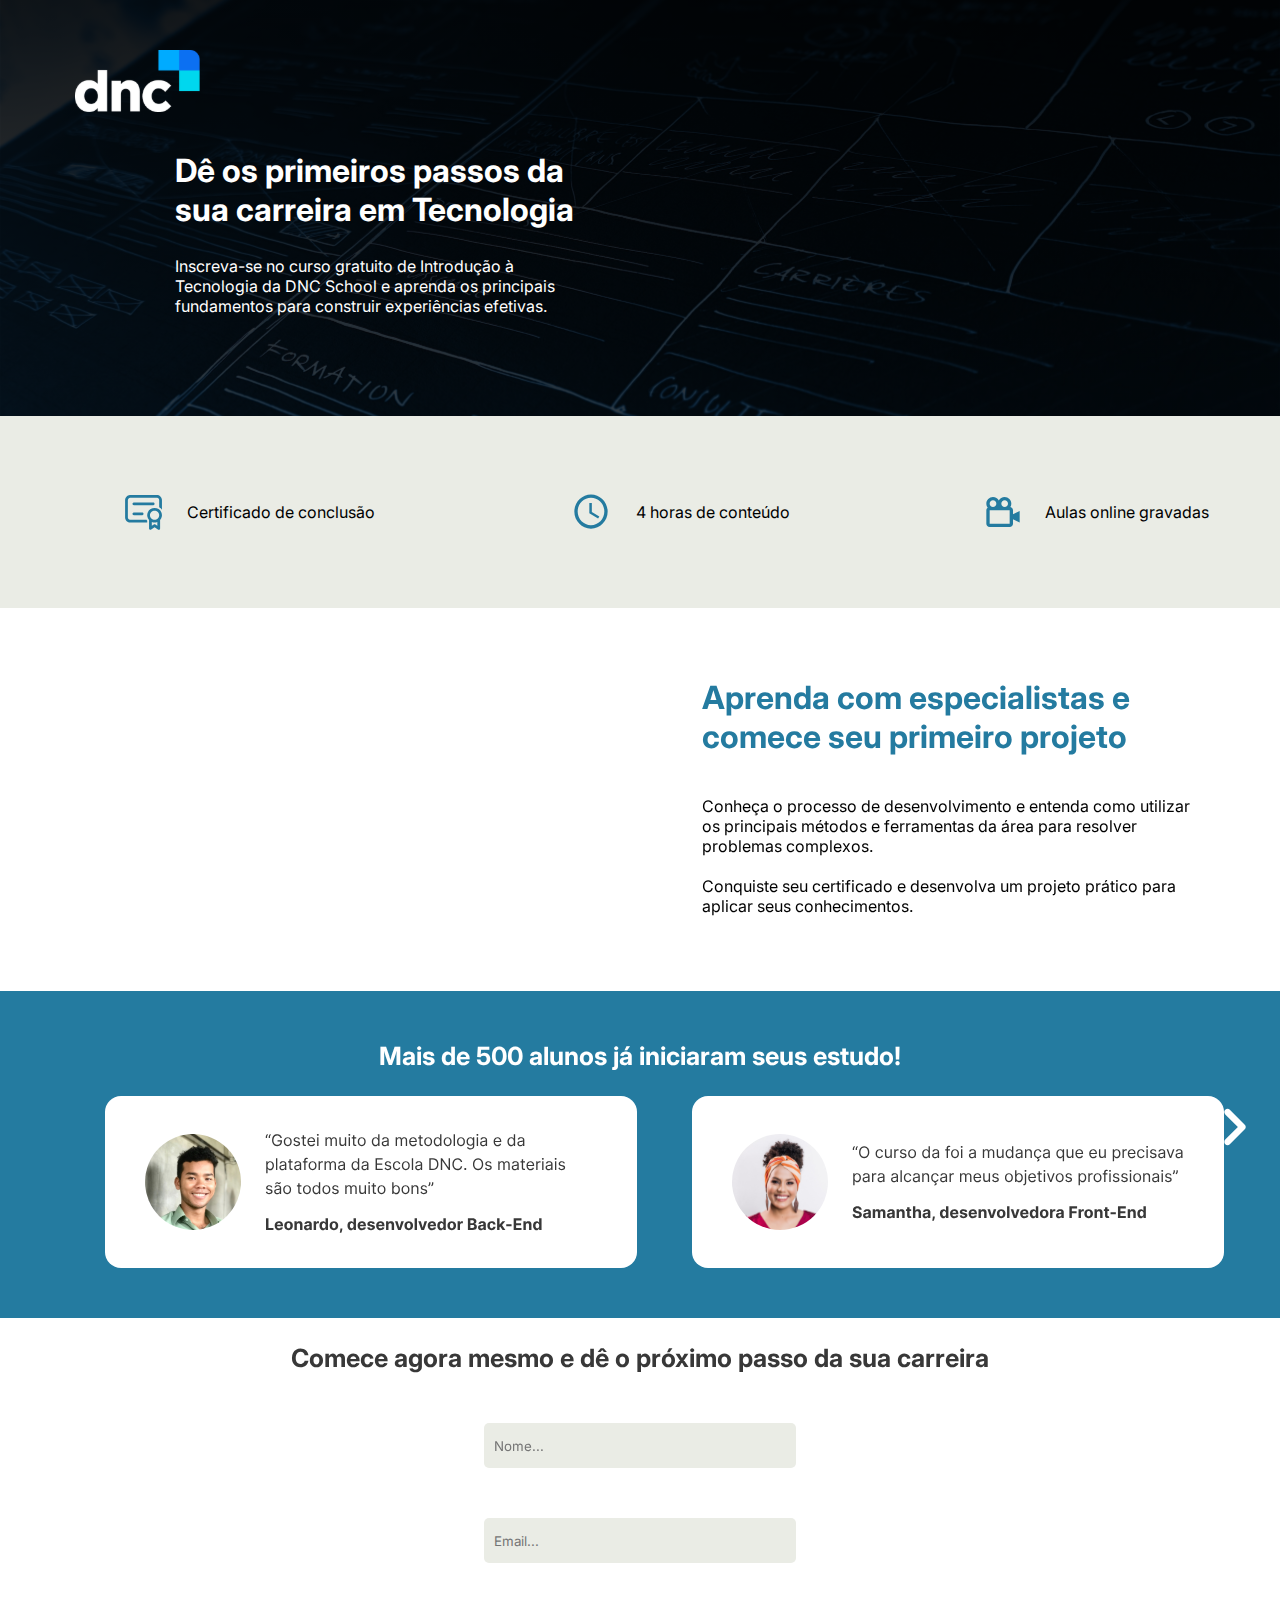
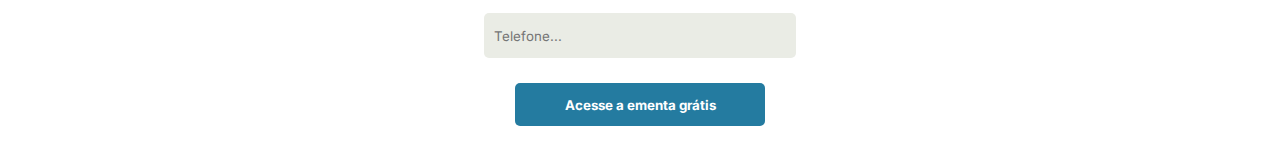
<file: index.html>
<!DOCTYPE html>
<html lang="pt-br">
  <head>
    <meta charset="UTF-8" />
    <meta http-equiv="X-UA-Compatible" content="IE=edge" />
    <meta name="viewport" content="width=device-width, initial-scale=1.0" />
    <link rel="stylesheet" href="style.css" />

    <title>Escola DNC</title>
  </head>
  <body>
    <div id="menusuperior">
      <a href="https://www.google.com/"
        ><img id="logo" src="imagens/DNC.svg" alt="ERROR"
      /></a>

      <h1 id="titulo-menusuperior">
        Dê os primeiros passos da <br />
        sua carreira em Tecnologia
      </h1>

      <p id="texto-menusuperior">
        Inscreva-se no curso gratuito de Introdução à <br />
        Tecnologia da DNC School e aprenda os principais <br />
        fundamentos para construir experiências efetivas.
      </p>
    </div>
    <!--main informativa-->
    <div id="menuinformacional">
      <p class="textoinformativo">
        <img
          id="img"
          src="/imagens/certificado.svg"
          class="icone"
          id="certificado"
          alt=""
        />Certificado de conclusão
      </p>

      <p class="textoinformativo">
        <img
          id="img"
          src="/imagens/horas.svg"
          class="icone"
          id="relogio"
          alt=""
        />4 horas de conteúdo
      </p>

      <p class="textoinformativo">
        <img
          id="img"
          src="/imagens/aulas.svg"
          class="icone"
          id="camera"
          alt=""
        />Aulas online gravadas
      </p>
    </div>
    <!--seção de video -->
    <div id="secaovideo">
      <iframe
        id="video"
        width="502"
        height="283"
        src="https://www.youtube.com/embed/ITxGkd9h4n4"
        title="DNC - A escola inovadora que forma profissionais de alta perfomance"
        frameborder="0"
        allow="accelerometer; autoplay; clipboard-write; encrypted-media; gyroscope; picture-in-picture; web-share"
        allowfullscreen
      ></iframe>
      <div id="videosecao">
        <h1 id="titulovideo">
          Aprenda com especialistas e <br />
          comece seu primeiro projeto
        </h1>
        <br /><br />

        <p id="textovideo">
          Conheça o processo de desenvolvimento e entenda como utilizar <br />
          os principais métodos e ferramentas da área para resolver <br />
          problemas complexos. <br />
          <br />

          Conquiste seu certificado e desenvolva um projeto prático para <br />
          aplicar seus conhecimentos.
        </p>
      </div>
    </div>
    <!--seção dos cards-->
    <div id="secaocards">
      <h1 id="titulocard">Mais de 500 alunos já iniciaram seus estudo!</h1>
      <div class="card">
        <img
          id="seta-esquerda"
          onclick="RolarParaEsquerda()"
          class="seta"
          src="/imagens/setaesquerda.svg"
          alt=""
        />
        <img
          id="leonardo"
          class="div-card"
          src="/imagens/leonardo.svg"
          alt=""
        />
        <img
          id="samantha"
          class="div-card"
          src="/imagens/samantha.svg"
          alt=""
        />
        <img id="bruna" class="div-card" src="/imagens/bruna.svg" alt="" />
        <img
          id="seta-direita"
          onclick="RolarParaDireita()"
          class="seta"
          src="/imagens/setadireita.svg"
          alt=""
        />
      </div>
    </div>
    <!--formulario da lading page-->
    <div id="formulario">
      <h1 id="titulo-formulario">
        Comece agora mesmo e dê o próximo passo da sua carreira
      </h1>
      <form action="https://api.sheetmonkey.io/form/aH7xmTejmrCL7dsbXFc43m" method="post">
        <input type="text" placeholder="Nome..."  name="name" required/> <br />
        <input type="email" placeholder="Email..." name="email" required /> <br />
        <input type="number" placeholder="Telefone..." value="()"  name="phone"/><br />
        <input type="hidden" name="Created" value="x-sheetmonkey-current-date-time" />
        <button type="submit">Acesse a ementa grátis</button>
      </form>
    </div>
    <script src="funcionalidades.js"></script>
  </body>
</html>
</file>
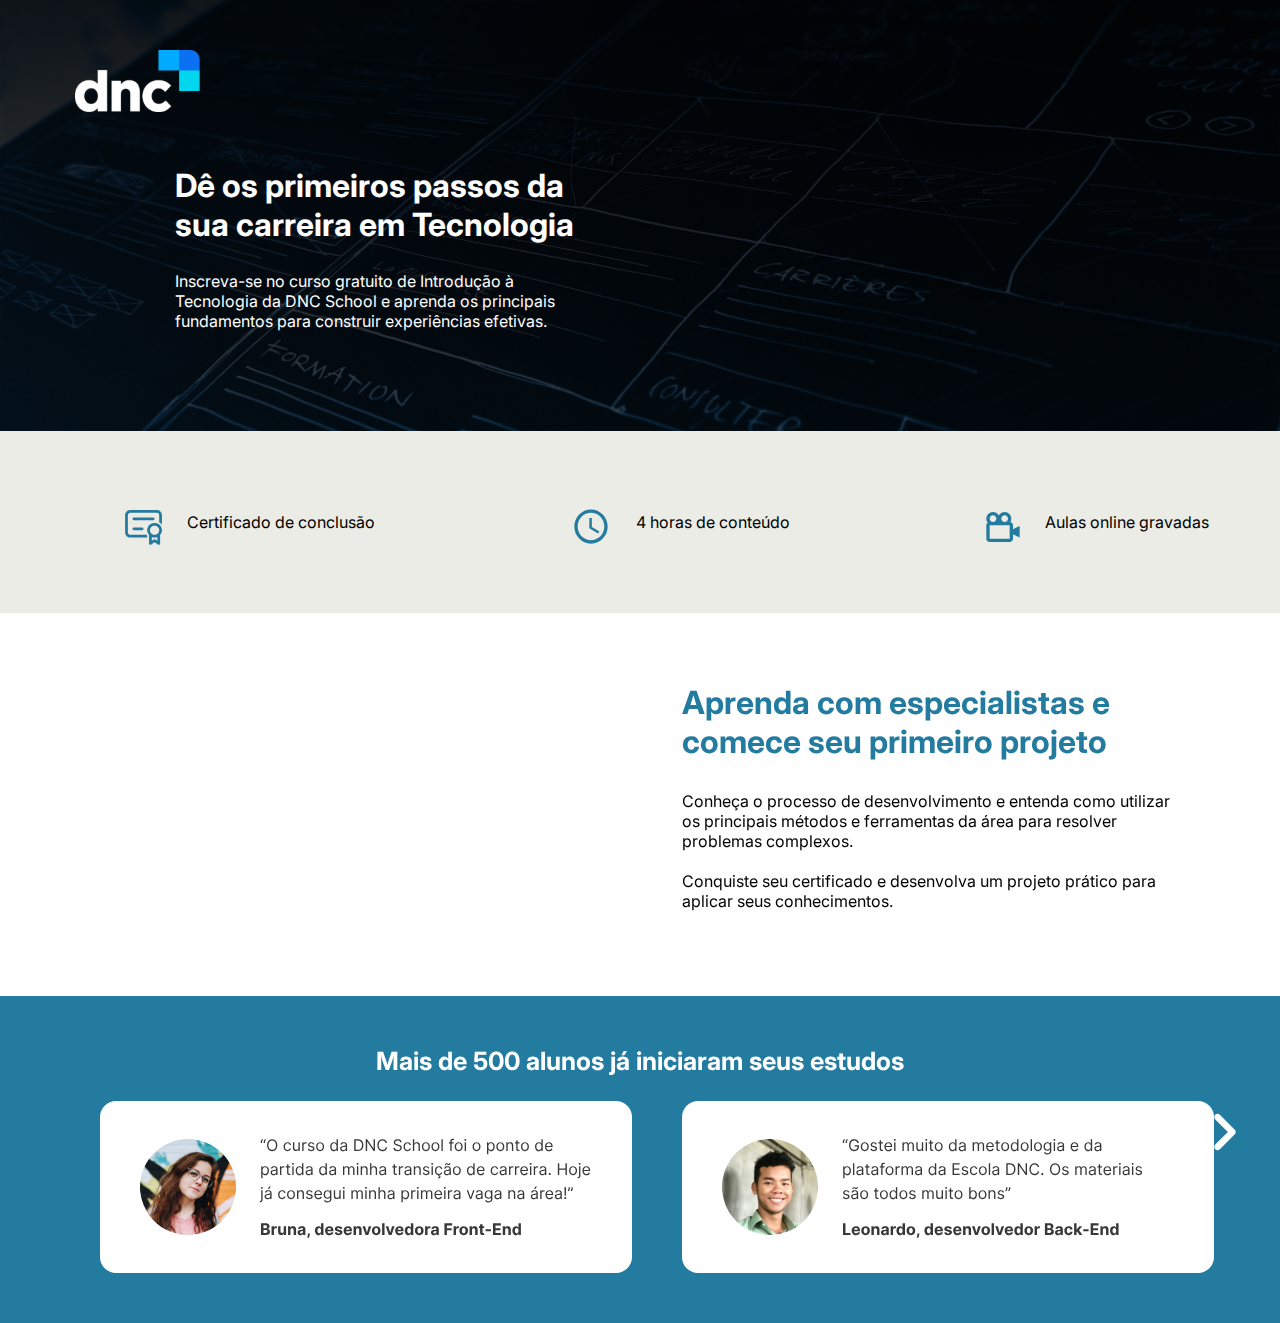
<file: imagens/treino.html>
<!DOCTYPE html>
<html lang="pt-br">
  <head>
    <meta charset="UTF-8" />
    <meta http-equiv="X-UA-Compatible" content="IE=edge" />
    <meta name="viewport" content="width=device-width, initial-scale=1.0" />
    <link rel="preconnect" href="https://fonts.googleapis.com" />
    <link rel="preconnect" href="https://fonts.gstatic.com" crossorigin />
    <link
      href="https://fonts.googleapis.com/css2?family=Inter:wght@300;400&display=swap"
      rel="stylesheet"
    />
    <link rel="stylesheet" href="treino1.css" />

    <title>Document</title>
  </head>
  <body>
    <div id="menusuperior">
      <a href="#"><img src="/imagens/DNC.svg" alt="DNC" id="logo" /></a>

      <h1 id="titulosuperior">
        Dê os primeiros passos da <br />
        sua carreira em Tecnologia
      </h1>
      <p id="textosuperior">
        Inscreva-se no curso gratuito de Introdução à <br />
        Tecnologia da DNC School e aprenda os principais <br />
        fundamentos para construir experiências efetivas.
      </p>
    </div>

    <div id="menuinformativo">
      <p class="textoinformativo">
        <img
          src="/imagens/certificado.svg"
          alt="error"
          class="icone"
        />Certificado de conclusão
      </p>
      <p class="textoinformativo">
        <img src="/imagens/horas.svg" alt="error" class="icone" />4 horas de
        conteúdo
      </p>

      <p class="textoinformativo">
        <img src="/imagens/aulas.svg" alt="error" class="icone" />Aulas online
        gravadas
      </p>
    </div>
    <!--seção de video-->
    <div id="secaovideo">
      <iframe
        id="video"
        width="502"
        height="283"
        src="https://www.youtube.com/embed/ITxGkd9h4n4"
        title="DNC - A escola inovadora que forma profissionais de alta perfomance"
        frameborder="0"
        allow="accelerometer; autoplay; clipboard-write; encrypted-media; gyroscope; picture-in-picture; web-share"
        allowfullscreen
      ></iframe>
      <div id="videosecao">
        <h1 id="titulovideo">
          Aprenda com especialistas e <br />
          comece seu primeiro projeto
        </h1>
        <p id="textovideo">
          Conheça o processo de desenvolvimento e entenda como utilizar <br />
          os principais métodos e ferramentas da área para resolver <br />
          problemas complexos. <br /><br />

          Conquiste seu certificado e desenvolva um projeto prático para <br />
          aplicar seus conhecimentos.
        </p>
      </div>
    </div>
    <!--seção de cards-->
    <div id="secaocards">
      <h1 id="titulocards">Mais de 500 alunos já iniciaram seus estudos</h1>
      <div class="div-cards">
        <img
          id="seta-esquerda" onclick="RolarParaEsquerda()"
          src="/imagens/setaesquerda.svg"
          class="seta"
          alt=""
        />
        <img id="bruna" class="card" src="/imagens/bruna.svg" alt="" />
        <img id="leonardo" class="card" src="/imagens/leonardo.svg" alt="" />
        <img id="samantha" src="/imagens/samantha.svg" alt="" />
        <img
          id="seta-direita" onclick="RolarParaDireita()"
          src="/imagens/setadireita.svg"
          class="seta"
          alt=""
        />
      </div>
    </div>
    <script src="/imagens/index.js"></script>
  </body>
</html>
</file>
<file: style.css>
@import url("https://fonts.googleapis.com/css2?family= Inter:wght@300;400 & display =swap");

#menusuperior {
  background-image: url(/imagens/fundo.svg);
  color: white;
  background-size: cover;
}
* {
  margin: 0%;
  color: white;
  font-family: "Inter", sans-serif;
}

#logo {
  margin: 50px 0px 0px 75px;
}

#titulo-menusuperior {
  margin: 35px 0px 0px 175px;
}
#texto-menusuperior {
  margin: 27px 0px 0px 175px;
  padding-bottom: 100px;
}
/*menu informacional*/
#menuinformacional {
  background-color: #eaece5;
  display: grid;
  grid-auto-flow: column;
  columns: auto;
}
#menuinformacional p {
  color: black;
}

.icone {
  margin: 50px 0px 50px 100px;
  padding: 25px;
}
.textoinformativo {
  display: flex;
  align-items: center;
}

/*seção de video*/

#secaovideo {
  display: grid;
  grid-auto-flow: column;
  columns: auto;
}
#titulovideo {
  color: #247ba0;
}
#textovideo {
  color: black;
}
#video {
  margin: 50px 25px 50px 130px;
}
#videosecao {
  margin: 70px 70px 65px 25px;
}
/*seção de cars*/

#secaocards {
  background-color: #247ba0;
  padding: 50px;
}
#titulocard {
  text-align: center;
  font-size: 25px;
  color: white;
}
.card {
  margin-top: 25px;
  display: grid;
  grid-auto-flow: column;
}
.div-card {
  margin-left: 55px;
}
#bruna {
  display: none;
}
#seta-esquerda {
  display: none;
}

.seta {
  margin-top: 55%;
  cursor: pointer;
}
.seta:hover {
  transform: translatey(-7px);
  transition-duration: 0.6s;
}
/*formulario*/

#formulario {
  text-align: center;
}
#titulo-formulario {
  margin: 25px;
  font-size: 25px;
  color: #383838;
}

input {
  height: 43px;
  width: 300px;
  margin: 25px;
  background-color: #eaece5;
  border-radius: 5px;
  border: 0px;
  padding-left: 10px;
  color: black;
}
button{
width: 250px;
height: 43px;
background-color: #247ba0;
border: 0px;
border-radius: 5px;
font-weight: bolder;
margin: 0px 0px 40px 0px;
cursor: pointer;
}
button:hover{
background-color: #318db5;
transform: translatey(-7px);
color: #eaece5;
box-shadow: 0px 15px 20px #193a66;
transition: 0.5s;
}
</file>
<file: imagens/treino1.css>
@import url("https://fonts.googleapis.com/css2?family= Inter:wght@300;400 & display =swap");

* {
  margin: 0px;
  font-family: "Inter", sans-serif;
  color: white;
}

#logo {
  margin: 50px 0px 0px 75px;
}

#titulosuperior {
  margin: 50px 0px 0px 175px;
}

#textosuperior {
  margin: 27px 0px 0px 175px;
  padding-bottom: 100px;
}
#menusuperior {
  background-image: url(/imagens/fundo.svg);
  background-size: cover;
}
/*menu informacional*/


#menuinformativo{
background-color: #EAECE5;
display: grid;
grid-auto-flow: column;
columns: auto;
}
#menuinformativo p{
color: black;
}
.icone{
  margin: 50px 0px 40px 100px;
  padding: 25px;
  cursor: pointer;}
.textoinformativo{

  display: flex;
  align-items: center;
}
/* seção de video*/ 
#titulovideo{
color: #247BA0;
margin-bottom: 15px;
}
#textovideo{
color: black;
margin-top: 30px;

}
#secaovideo{
display: grid;
grid-auto-flow: column;
columns: auto;

}
#video{
margin: 50px 0px 50px 100px;


}
#videosecao{
margin: 70px 30px 0px 0px;
}
/*seção de cards*/ 

#secaocards{
background-color: #247BA0;
padding: 50px;
}
#titulocards{
font-size: 25px;
color: white;
text-align: center;
}
.div-cards{
display: grid;
grid-auto-flow: column;
margin-top: 25px;
}
.card{
margin-left: 50px;

}
#seta-esquerda{
display: none;
}
#samantha{
display: none;

}
.seta{
cursor: pointer;
  margin-top: 55%;
  }


.seta:hover{
transform: translatey(-7px);
transition-duration: 0.6s;

  }
</file>
